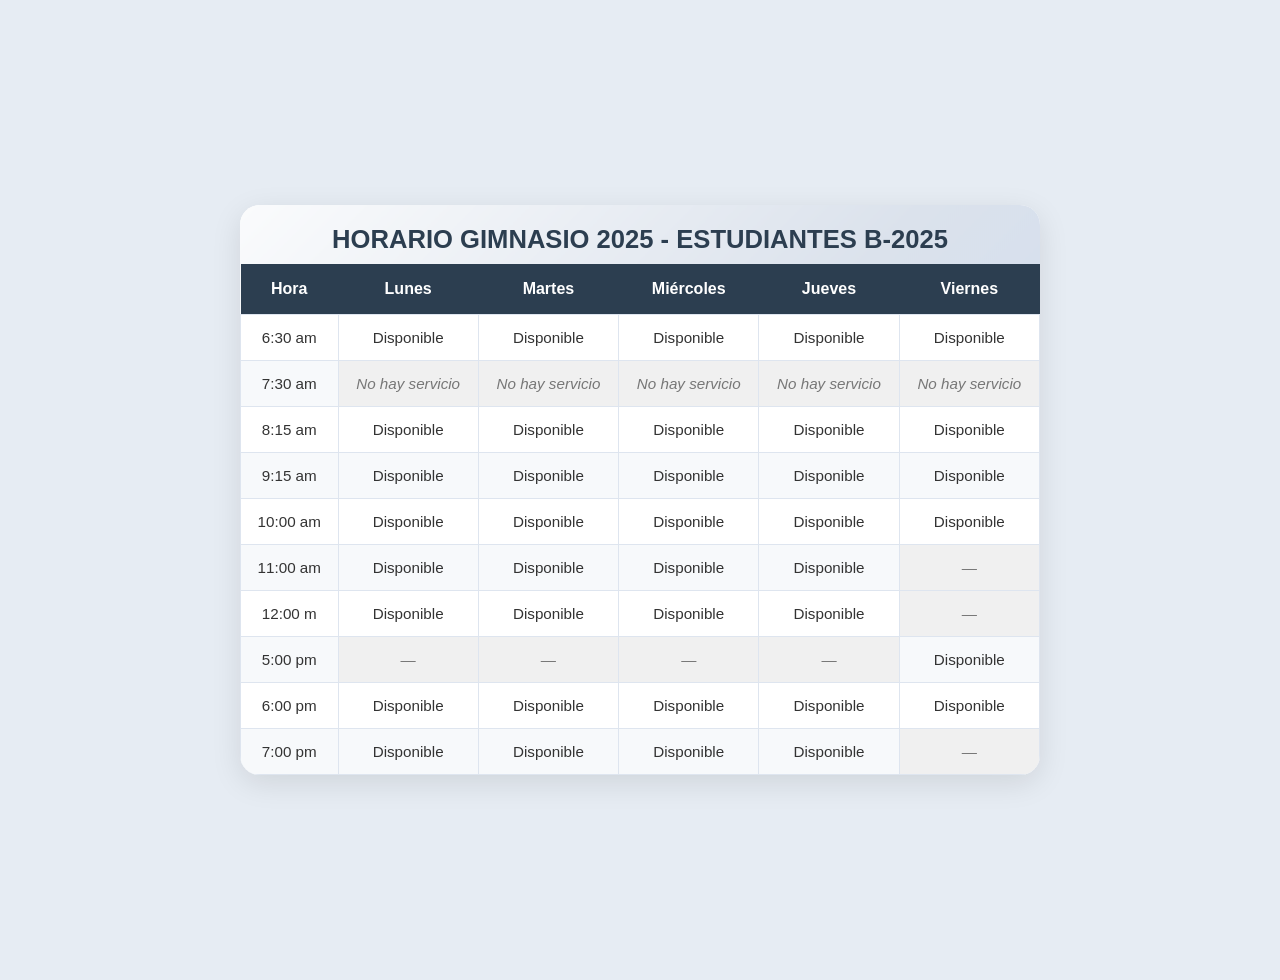
<file: index.html>
<!DOCTYPE html>
<html lang="es">
<head>
  <meta charset="UTF-8">
  <title>Horario Gimnasio IES CINOC - B-2025</title>
  <style>
body {
  background-color: #e6ecf3;
  font-family: 'Segoe UI', sans-serif;
  margin: 0;
  padding: 40px;
  display: flex;
  justify-content: center;
  align-items: center;
  min-height: 100vh;
}

.table-container {
  position: relative;
  width: 100%;
  max-width: 800px;
  background-color: rgba(255, 255, 255, 0.95);
  border-radius: 20px;
  overflow: hidden;
  z-index: 1;
  box-shadow: 0 8px 30px rgba(0, 0, 0, 0.1);
}

.table-container::before {
  content: "";
  position: absolute;
  top: -7.5%;
  left: -7.5%;
  width: 115%;
  height: 115%;
  background: linear-gradient(135deg, #ffffff, #dbe2ec, #c9d8f0);
  z-index: -1;
  border-radius: 24px;
  filter: blur(6px);
}

.title {
  text-align: center;
  margin: 20px 0 10px;
  font-size: 1.6rem;
  font-weight: 600;
  color: #2c3e50;
}

table {
  width: 100%;
  border-collapse: collapse;
}

thead {
  background-color: #2c3e50;
  color: white;
}

thead th {
  padding: 16px;
  text-align: center;
  font-size: 1rem;
}

tbody td {
  text-align: center;
  padding: 14px;
  font-size: 0.95rem;
  color: #333;
  border: 1px solid #dee5ef;
}

tbody tr:nth-child(even) {
  background-color: #f7f9fb;
}

tbody tr:nth-child(odd) {
  background-color: #ffffff;
}

.no-servicio {
  background-color: #f0f0f0;
  color: #777;
  font-style: italic;
}

@media (max-width: 600px) {
  thead th, tbody td {
    font-size: 0.75rem;
    padding: 8px;
  }

  .title {
    font-size: 1.2rem;
  }
}
  </style>
</head>
<body>
  <div class="table-container">
    <div class="title"></div>
    <table>
      <thead>
        <tr>
          <th>Hora</th>
          <th>Lunes</th>
          <th>Martes</th>
          <th>Miércoles</th>
          <th>Jueves</th>
          <th>Viernes</th>
        </tr>
      </thead>
      <tbody></tbody>
    </table>
  </div>

  <script id="horario-data" type="application/json">
{
  "title": "HORARIO GIMNASIO 2025 - ESTUDIANTES B-2025",
  "schedule": [
    {
      "time": "6:30 am",
      "lunes": "Disponible",
      "martes": "Disponible",
      "miercoles": "Disponible",
      "jueves": "Disponible",
      "viernes": "Disponible"
    },
    {
      "time": "7:30 am",
      "lunes": "No hay servicio",
      "martes": "No hay servicio",
      "miercoles": "No hay servicio",
      "jueves": "No hay servicio",
      "viernes": "No hay servicio"
    },
    {
      "time": "8:15 am",
      "lunes": "Disponible",
      "martes": "Disponible",
      "miercoles": "Disponible",
      "jueves": "Disponible",
      "viernes": "Disponible"
    },
    {
      "time": "9:15 am",
      "lunes": "Disponible",
      "martes": "Disponible",
      "miercoles": "Disponible",
      "jueves": "Disponible",
      "viernes": "Disponible"
    },
    {
      "time": "10:00 am",
      "lunes": "Disponible",
      "martes": "Disponible",
      "miercoles": "Disponible",
      "jueves": "Disponible",
      "viernes": "Disponible"
    },
    {
      "time": "11:00 am",
      "lunes": "Disponible",
      "martes": "Disponible",
      "miercoles": "Disponible",
      "jueves": "Disponible",
      "viernes": "—"
    },
    {
      "time": "12:00 m",
      "lunes": "Disponible",
      "martes": "Disponible",
      "miercoles": "Disponible",
      "jueves": "Disponible",
      "viernes": "—"
    },
    {
      "time": "5:00 pm",
      "lunes": "—",
      "martes": "—",
      "miercoles": "—",
      "jueves": "—",
      "viernes": "Disponible"
    },
    {
      "time": "6:00 pm",
      "lunes": "Disponible",
      "martes": "Disponible",
      "miercoles": "Disponible",
      "jueves": "Disponible",
      "viernes": "Disponible"
    },
    {
      "time": "7:00 pm",
      "lunes": "Disponible",
      "martes": "Disponible",
      "miercoles": "Disponible",
      "jueves": "Disponible",
      "viernes": "—"
    }
  ]
}
  </script>
  <script>
    const data = JSON.parse(document.getElementById('horario-data').textContent);
    document.querySelector('.title').textContent = data.title;
    const tbody = document.querySelector('tbody');
    const order = ['time', 'lunes', 'martes', 'miercoles', 'jueves', 'viernes'];
    data.schedule.forEach(entry => {
      const tr = document.createElement('tr');
      order.forEach(key => {
        const td = document.createElement('td');
        td.textContent = entry[key];
        if (td.textContent === 'No hay servicio' || td.textContent === '—') {
          td.classList.add('no-servicio');
        }
        tr.appendChild(td);
      });
      tbody.appendChild(tr);
    });
  </script>
</body>
</html>
</file>
